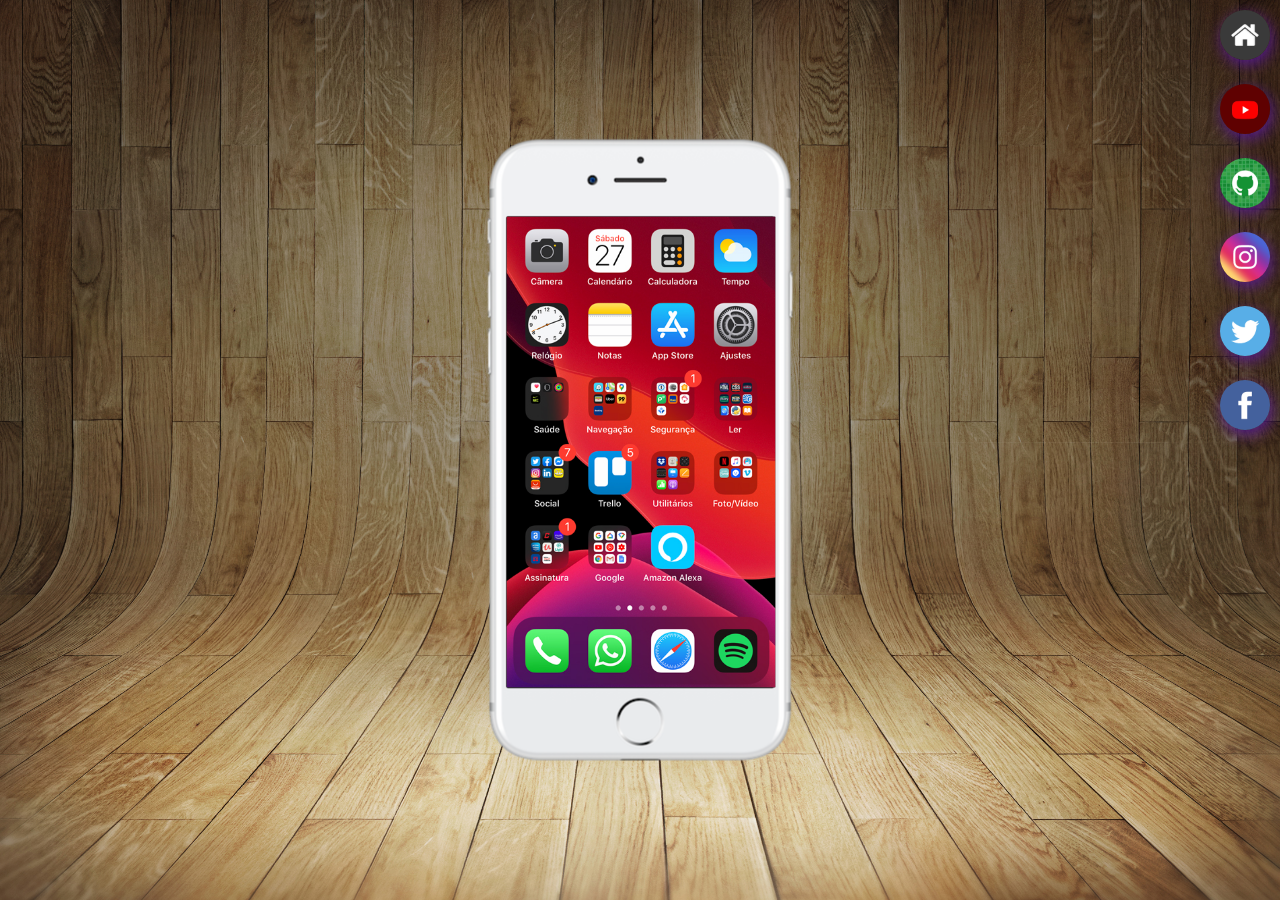
<file: index.html>
<!DOCTYPE html>
<html lang="pt-br">
<head>
    <meta charset="UTF-8">
    <meta name="viewport" content="width=device-width, initial-scale=1.0">
    <link rel="shortcut icon" href="favicon/favicon.ico" type="image/x-icon">
    <link rel="stylesheet" href="estilo/style.css">
    <title>LAST DESING</title>
</head>
<body>
    <main>
        <section id ="telefone">
            <iframe src="home.html" name="tela" id="tela" frameborder="0"></iframe>
        </section>
        <section id="redes-sociais">
            <a href="" target="tela"> <img src="imagens/logo-home.jpg" alt=""></a> <br>
            <a href="" target="tela"> <img src="imagens/logo-youtube.jpg" alt=""></a><br>
            <a href="" target="tela"> <img src="imagens/logo-github.jpg" alt=""></a><br>
            <a href="" target="tela"> <img src="imagens/logo-instagram.jpg" alt=""></a><br>
            <a href="" target="tela"> <img src="imagens/logo-twitter.jpg" alt=""></a><br>
            <a href="" target="tela"> <img src="imagens/logo-facebook.jpg" alt=""></a><br>
        </section>
    </main>
    
</body>
</html>
</file>
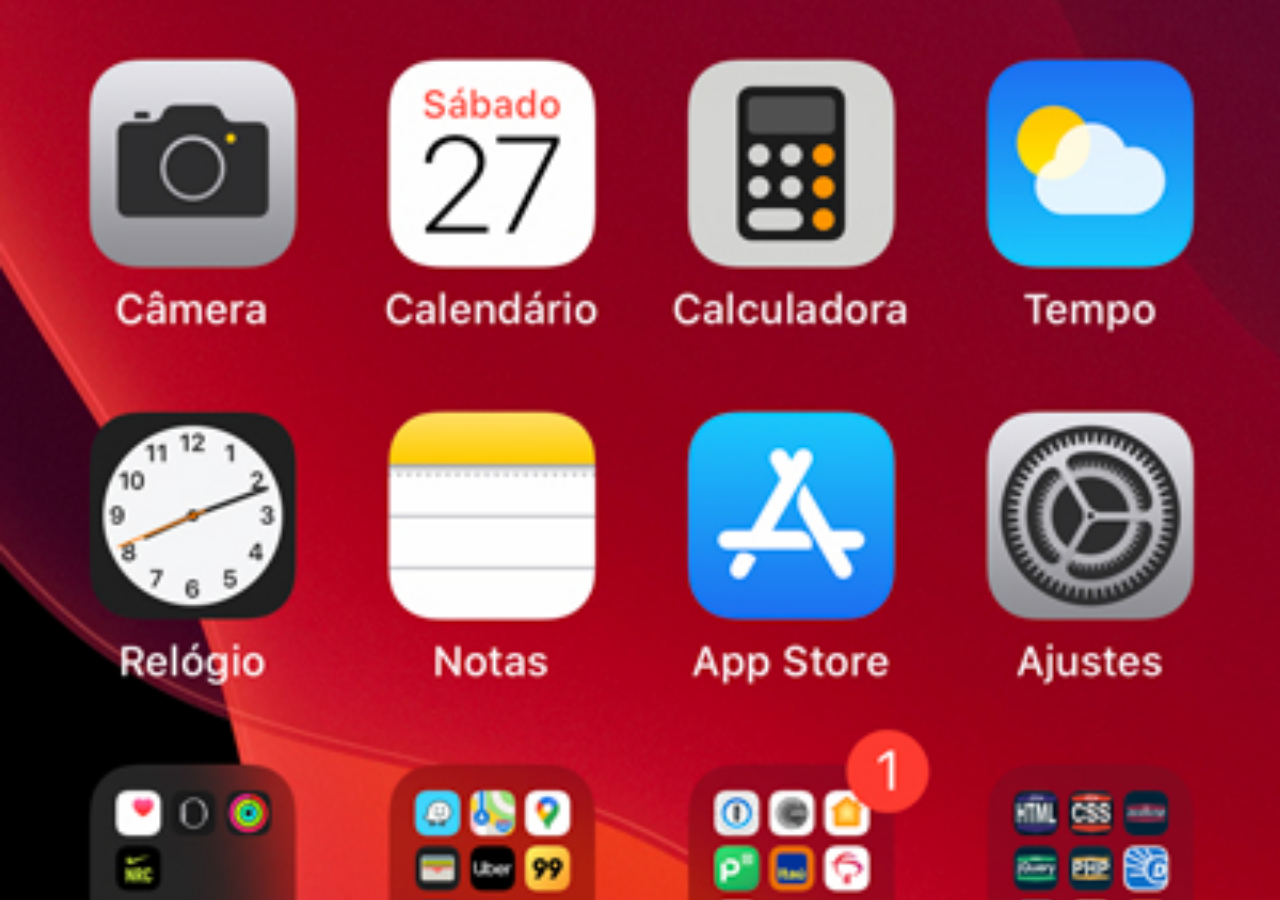
<file: home.html>
<!DOCTYPE html>
<html lang="pt-br">
<head>
    <meta charset="UTF-8">
    <meta name="viewport" content="width=device-width, initial-scale=1.0">
    <title>LAST DESING</title>
    <style>
        *{
            margin: 0px;
            padding: 0px;
        }
        body{
            width: 100vw;
            height: 100vh;
            background: black url(imagens/tela-home.jpg) no-repeat top center;
            background-size: cover;
        }
    </style>
</head>
<body>
    
</body>
</html>
</file>
<file: estilo/style.css>
@charset "UTF-8";

*{
    margin: 0px;
    padding: 0px;
    font-family: Arial, Helvetica, sans-serif;
}
html, body{
    height: 100vh;
    width: 100vw;
    background-color: black;
}
body{
    background: url(../imagens/fundo-madeira.jpg) no-repeat top center;
    background-size: cover;
    background-attachment: fixed;

}

main{
    height: 100vh;
    position: relative;
}
section#telefone{
    position: absolute;
    top: 50%;
    left: 50%;
    transform: translate(-50%, -50%);
    height: 627px;
    width: 311px;
    background: url(../imagens/frame-iphone.png);
    background-repeat: no-repeat;
}
iframe#tela{
     position: relative;
     top: 80px;
     left: 22px;
     width: 269px;
     height: 471px;
}
section#redes-sociais{
    text-align: right;
}

section#redes-sociais >a >img{
    width: 50px;
    height: 50px;
    margin: 10px;
    border-radius: 50%;
    box-shadow: 2px 5px 15px;
    box-sizing: border-box;

}
section#redes-sociais img:hover{
    border: 2px solid rgba(255, 255, 255, 0.582);
    transform: translate(-5px, -5px);
     box-shadow: 5px 5px 15px blue;
     transition: 1s;
}
</file>
